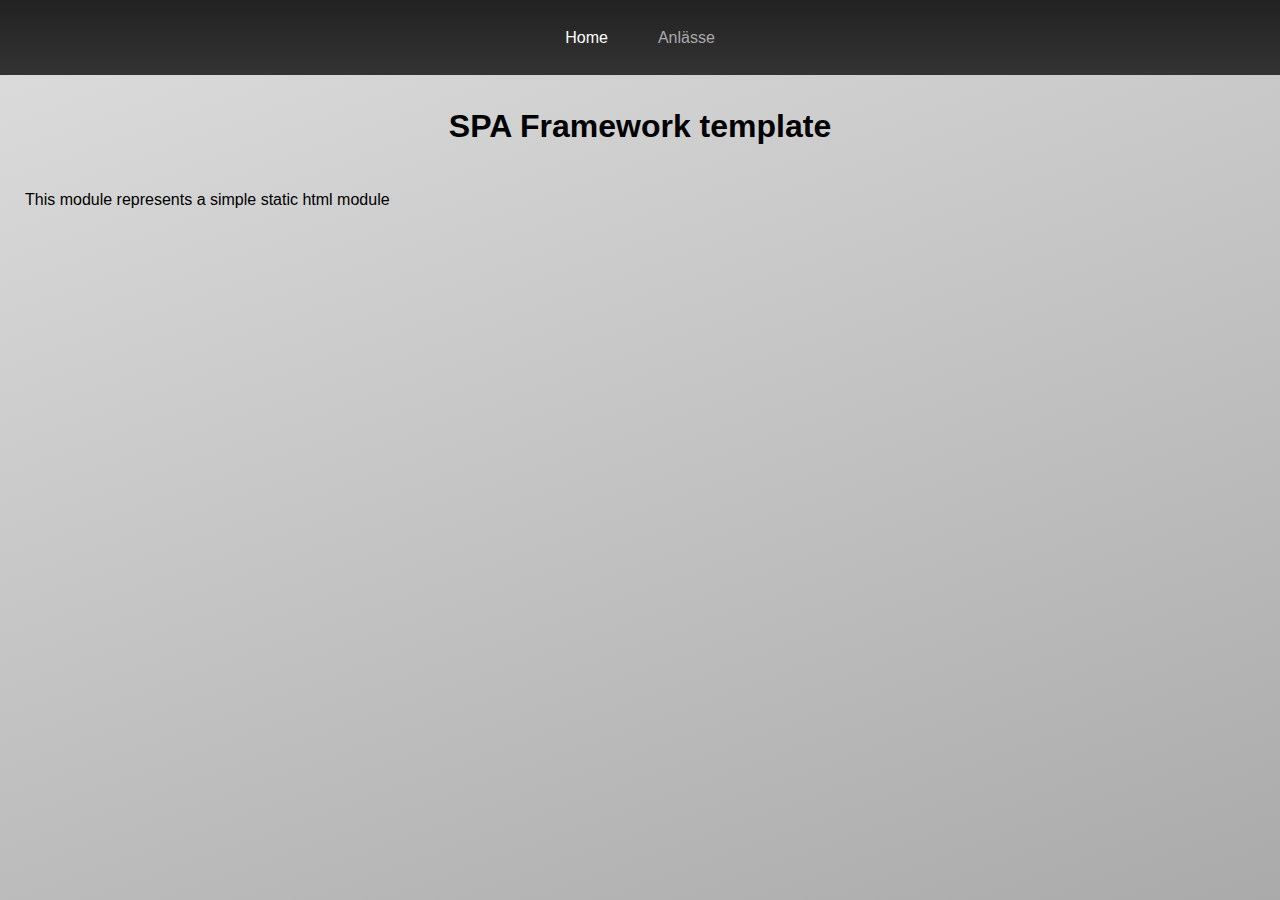
<file: src/index.html>
﻿<!doctype html>

<html lang="de">
<head>
    <meta charset="utf-8">

    <title>SPA Framework Template</title>
    <meta name="description" content="A template for single page applications">
    <meta name="author" content="Raphael Imahorn">
    <meta name="viewport" content="width=device-width, initial-scale=1">
<!--    Uncomment next line to add a preview -->
<!--    <meta property="og:image" content="path_to_asset">-->

<!--    Add a favicon here-->
<!--    <link rel="icon" type="image/svg+xml" href="path_to_your_favicon.svg">-->

    <link rel="stylesheet" href="styles.css">
</head>
<body>
<nav>
<!--    register your modules here-->
    <a href="#">Home</a>
    <a href="#events">Anlässe</a>
</nav>
<noscript>Um die Seite nutzen zu können, aktivieren Sie bitte JavaScript in ihrem Browser.</noscript>
<main>

</main>
<script type="module" src="./index.js" async></script>
</body>
</html>
</file>
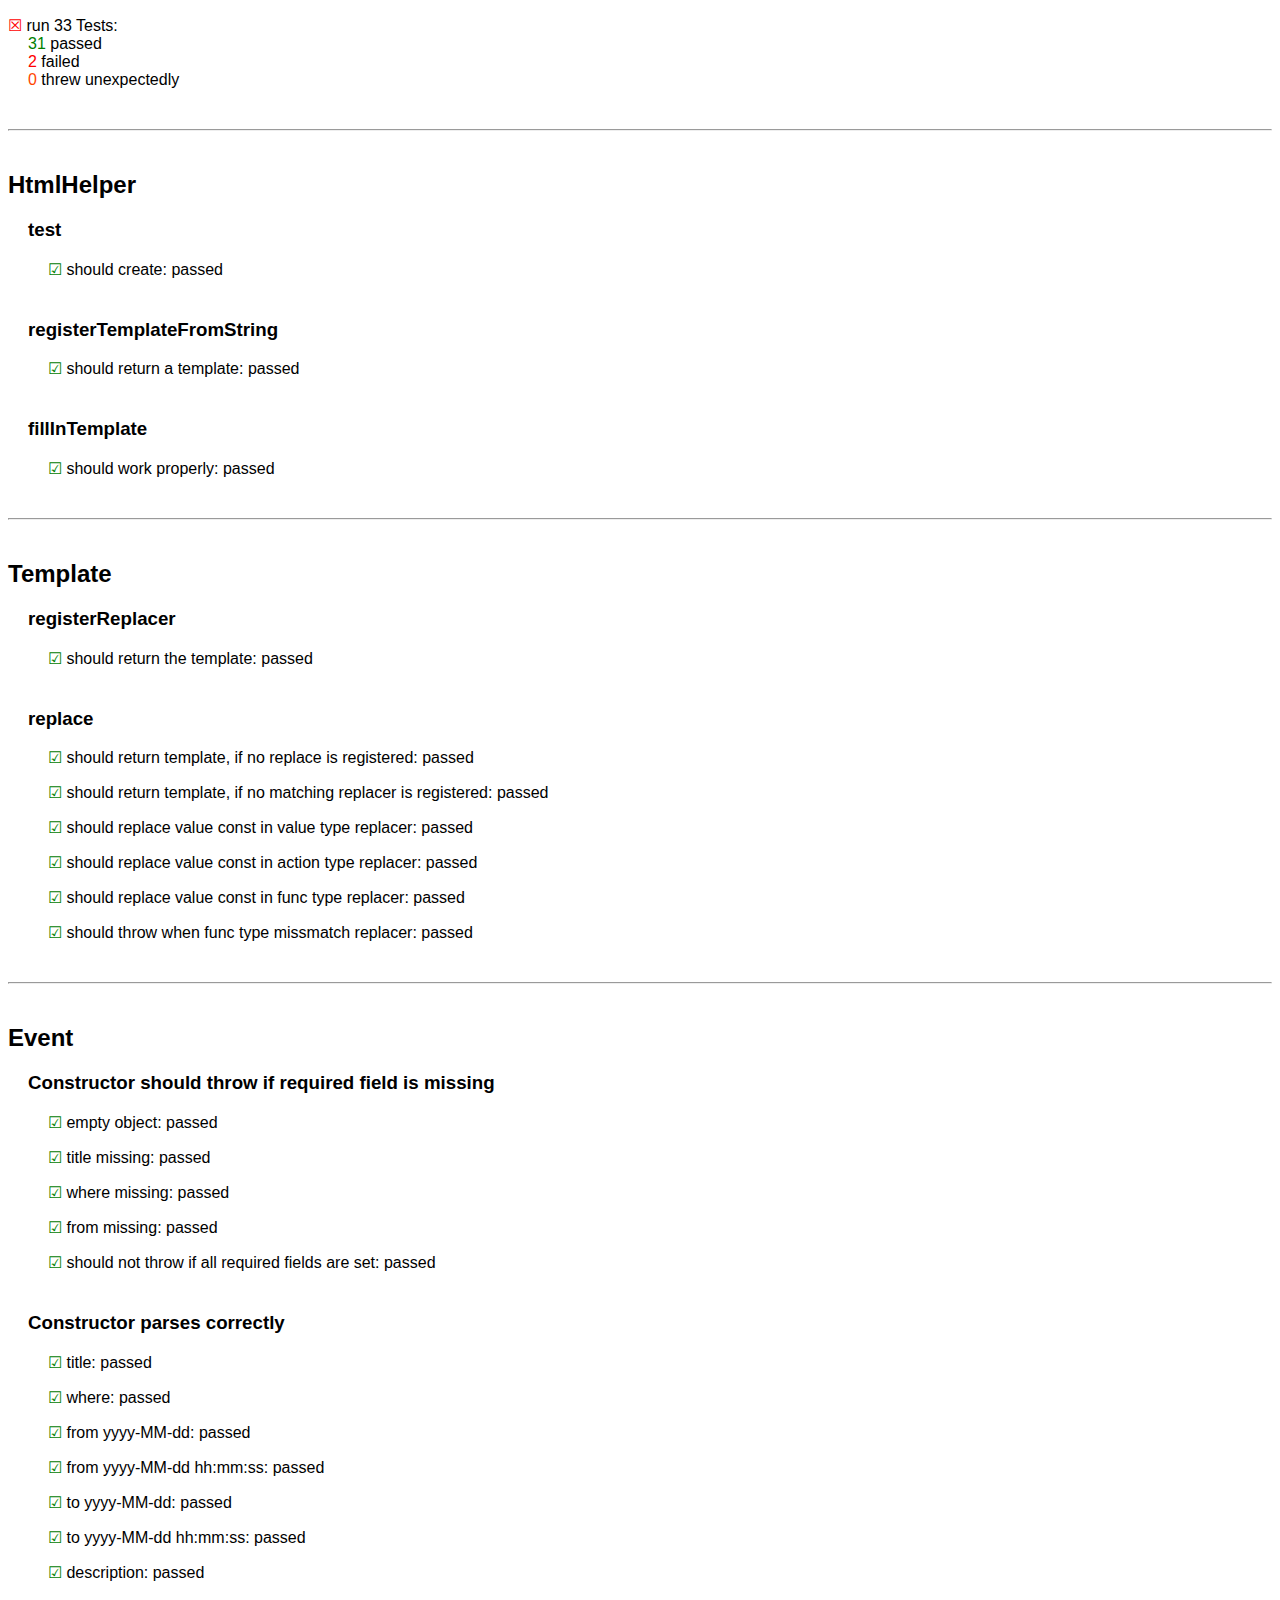
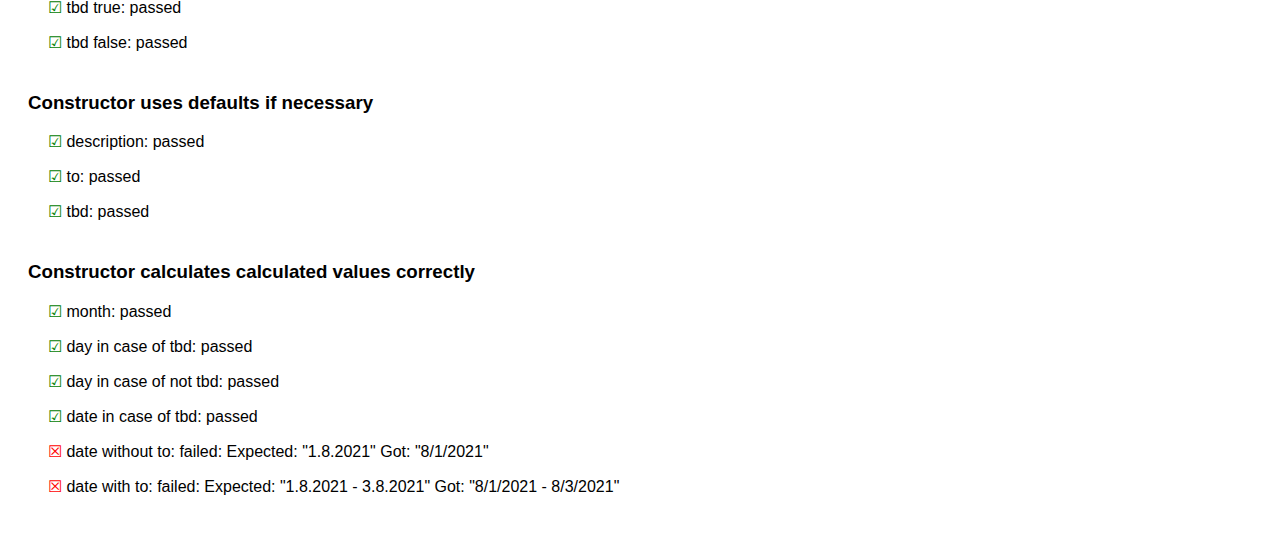
<file: test/test.html>
﻿<!DOCTYPE html>
<html lang="en">
<head>
    <meta charset="UTF-8">
    <title>Tests</title>
    <script type="module" src="framework/htmHelper.spec.js"></script>
    <script type="module" src="events/Event.spec.js"></script>
    <link rel="stylesheet" href="test.css">
</head>
<body>
<script type="module" src="main.js"></script>
</body>
</html>
</file>
<file: src/styles.css>
﻿body {
    margin: 0;
    font-family: sans-serif;
    min-height: 100vh;
    display: flex;
    flex-direction: column;
    background: linear-gradient(160deg, #ddd, #aaa) fixed;
}

a {
    color: #555;
    text-decoration: none;
}

a:hover {
    color: #000;
}

nav {
    background: linear-gradient(#222222, #333333);
    height: 75px;
    min-height: 50px;
    display: flex;
    flex-direction: row;
    justify-content: center;
    align-content: center;
}

nav a {
    color: #aaa;
    margin: auto 25px;
    text-decoration: none;
}

nav a:hover {
    color: #fff;
}

nav a.active {
    color: #fff;
}

main {
    width: 100%;
    max-width: 1500px;
    height: 100%;
    flex: 100% 1;
    align-self: center;
}

main > h1 {
    text-align: center;
}

main > * {
    padding: 12px 25px;
}

.event {
    border: solid 1px #000;
    padding: 25px;
    display: grid;
    grid-template-columns: 100px auto 70px;
    align-items: flex-start;
    grid-template-areas:
        "day title img"
        "month location img"
        ". description img";
    gap: 16px 24px;
}

@media (max-width: 700px) {
    .event {
        grid-template-columns: 70px auto;
        grid-template-areas:
            "day title"
            "month location"
            "img description";
    }
}

.event + .event {
    margin-top: 25px;
}

img.tenu {
    width: 64px;
}

.event .day {
    font-weight: bold;
    font-size: 3rem;
    -webkit-text-fill-color: transparent;
    -webkit-text-stroke-width: 1px;
    -webkit-text-stroke-color: black;
}

h2.year:first-of-type {
    margin-top: 0;
}

h2.year {
    margin-top: 48px;
    margin-bottom: 24px;
}

.event .day {
    grid-area: day;
}

.event .month {
    grid-area: month;
}

.event .year {
    grid-area: year;
}

.event .tenu {
    grid-area: img;
}

.event .description {
    grid-area: description;
}

.event .title {
    grid-area: title;
    margin: 0;
    font-size: 2rem;
}

.event .location {
    grid-area: location;
}

.event.canceled {
    position: relative;
}

.event.canceled * {
    filter: contrast(0.3) saturate(0);
}

.event.canceled::after {
    content: 'Abgesagt';
    position: absolute;
    top: 50%;
    left: 50%;
    transform: translate(-50%, -50%) rotate(-15deg);
    font-size: 4rem;
    text-shadow: 0 0 10px #bbb;
}
</file>
<file: test/test.css>
﻿* {
    font-family: sans-serif;
}

.passed::before {
    content: '☑ ';
    color: green;
    display: contents;
}

.failed::before {
    content: '☒ ';
    color: red;
    display: contents;
}

h3 {
    margin-left: 20px;
}

p {
    margin-left: 40px;
}

.test {
    margin-bottom: 40px;
    margin-top: 40px;
}

p + h3 {
    margin-top: 40px;
}

.summary {
    margin-left: 0;
    margin-bottom: 40px;
    display: flex;
    flex-direction: column;
}

.summary > span {
    margin-left: 20px;
}

.summary .passing {
    color: green;
}

.summary .failing {
    color: red;
}

.summary .throwing {
    color: orangered;
}

.subtest{
    font-size: smaller;
    margin-left: 80px;
}
</file>
